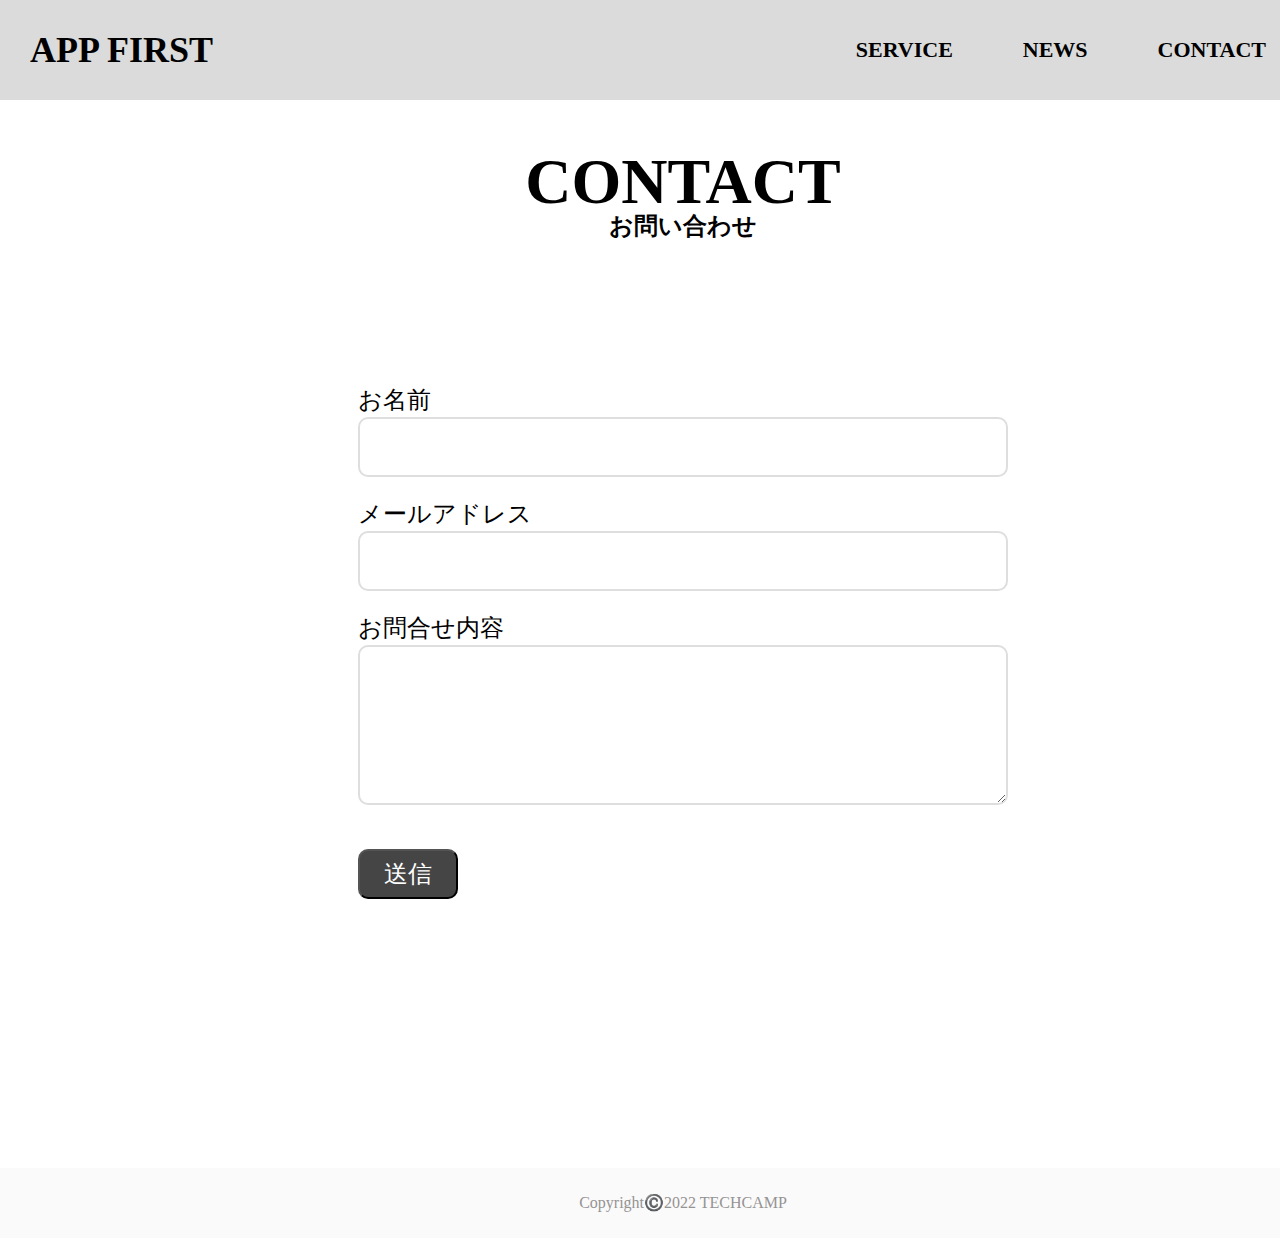
<file: image/contact.html>
<!DOCTYPE HTML>
<html>
  <head>
    <meta charset="UTF-8">
    <title>APP FIRST</title>
    <link rel="stylesheet" href="reset.css">
    <link rel="stylesheet" href="style.css">
  </head>
  <body>
    <!-- ヘッダー -->
    <header class="header">
      <div class="heading">
        <h1 class="logo"><a href="index.html">APP FIRST</a></h1>
      </div>
      <div class="navbar">
        <ul class="nav-lists">
          <li class="nav-lists__list"><a href="service.html">SERVICE</a></li>
          <li class="nav-lists__list"><a href="news.html">NEWS</a></li>
          <li class="nav-lists__list"><a href="contact.html">CONTACT</a></li>
        </ul>
      </div>
    </header>

    <div class="contact-main">
      <!-- ページタイトル -->
      <div class="page-title">
        <div class="page-title__main">CONTACT</div>
        <div class="page-title__sub">お問い合わせ</div>
      </div>

      <!-- 問い合わせフォーム -->
      <div class="contact">
        <form class="contact-form">
          <!-- 名前 -->
          <label class="contact-form__label">お名前
            <input type="text" class="contact-form__name">
          </label>
          <!-- メール -->
          <label class="contact-form__label">メールアドレス
            <input type="text" class="contact-form__email">
          </label>
          <!-- 問い合わせ内容 -->
          <label class="contact-form__label">お問合せ内容
            <textarea class="contact-form__content"></textarea>
          </label>
          <!-- 送信ボタン -->
          <input type="submit" class="contact-form__submit" value="送信">
        </form>
      </div>

    <!-- フッター -->
    <footer class="footer">
      <div class="copyright">Copyright©️2022 TECHCAMP</div>
    </footer>
  </body>
</html>
</file>
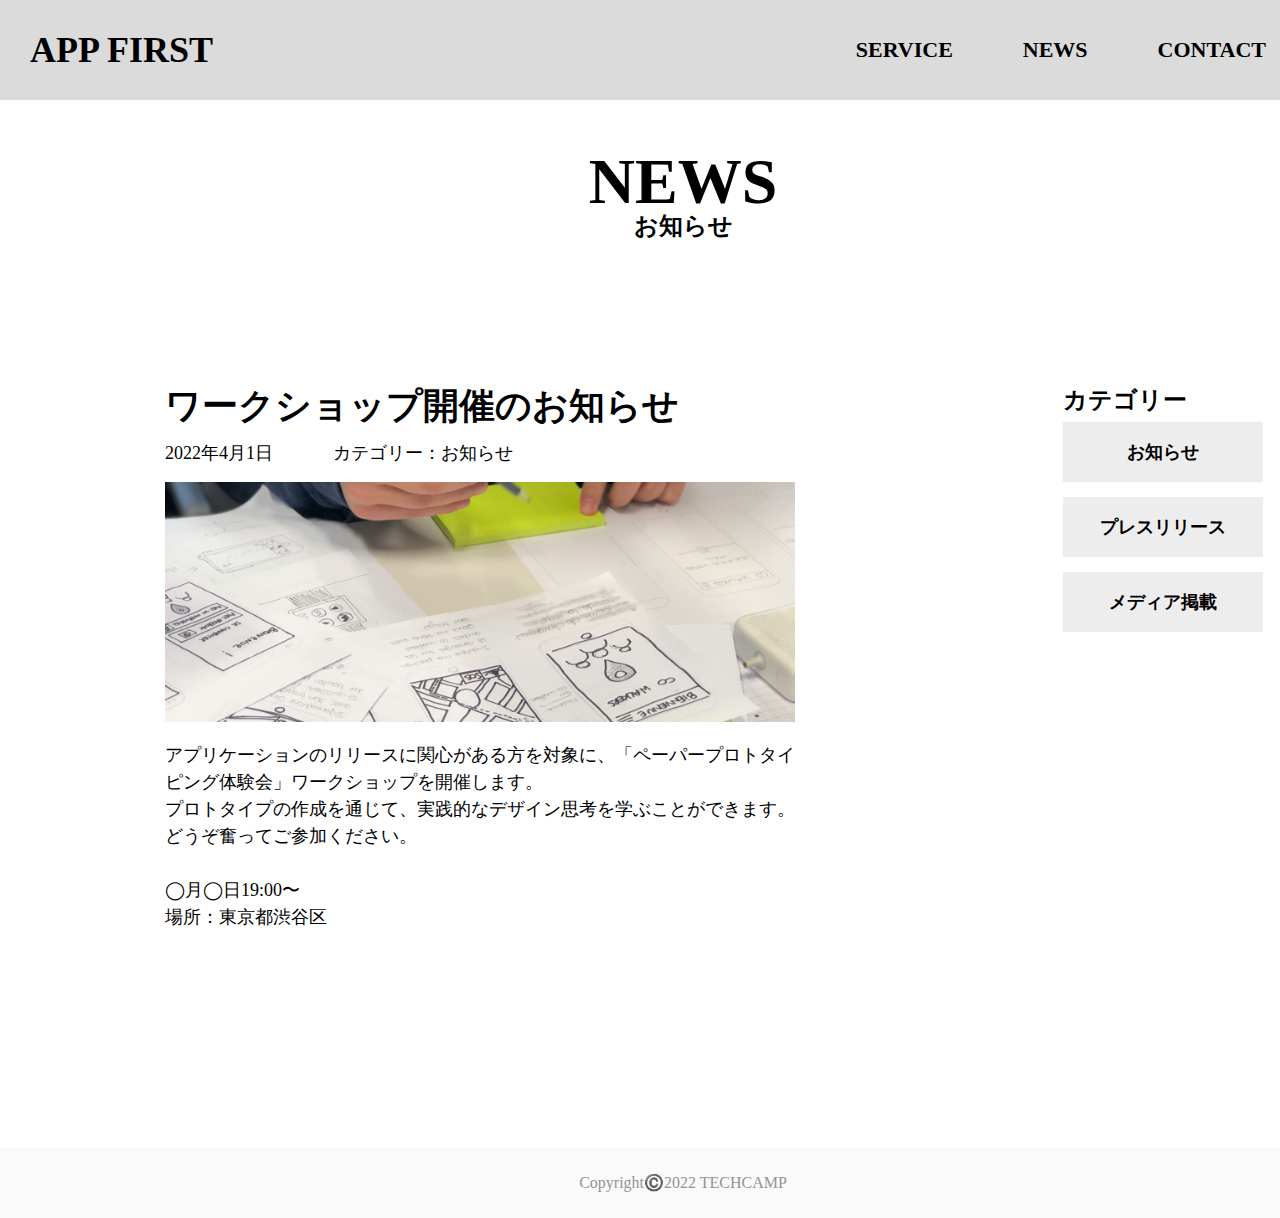
<file: image/news.html>
<!DOCTYPE HTML>
<html>
  <head>
    <meta charset="UTF-8">
    <title>APP FIRST</title>
    <link rel="stylesheet" href="reset.css">
    <link rel="stylesheet" href="style.css">
  </head>

  <body>
    <!-- ヘッダー -->
    <header class="header">
      <div class="heading">
        <h1 class="logo"><a href="index.html">APP FIRST</a></h1>
      </div>
      <div class="navbar">
        <ul class="nav-lists">
          <li class="nav-lists__list"><a href="service.html">SERVICE</a></li>
          <li class="nav-lists__list"><a href="news.html">NEWS</a></li>
          <li class="nav-lists__list"><a href="contact.html">CONTACT</a></li>
        </ul>
      </div>
    </header>

     <!-- お知らせページのメイン -->
     <div class="news-main">

      <!-- ページタイトル -->
      <div class="page-title">
        <div class="page-title__main">NEWS</div>
        <div class="page-title__sub">お知らせ</div>
      </div>

      <!-- お知らせコンテンツ全体 -->
      <div class="news-contents">
        <!-- お知らせコンテンツ左側 -->
        <div class="news-contents__left">
          <!-- お知らせ -->
          <div class="news-content">
            <div class="content-title">
              ワークショップ開催のお知らせ
            </div>
            <div class="content-info">
              <div class="content-info__date">2022年4月1日</div>
              <div class="content-info__category">カテゴリー：お知らせ</div>
            </div>
            <div class="content-image">
              <img src="work-shop.jpg" alt="ワークショップ">
            </div>
            <div class="content-description">
              アプリケーションのリリースに関心がある方を対象に、「ペーパープロトタイピング体験会」ワークショップを開催します。<br>
              プロトタイプの作成を通じて、実践的なデザイン思考を学ぶことができます。どうぞ奮ってご参加ください。<br><br>
              ◯月◯日19:00〜<br>
              場所：東京都渋谷区<br>
            </div>
          </div>

        </div>
        <!-- お知らせコンテンツ右側 -->
        <div class="news-contents__right">
          <div class="categories">
            <div class="category-title">カテゴリー</div>
            <div class="category-items">
              <div class="category-item">お知らせ</div>
              <div class="category-item">プレスリリース</div>
              <div class="category-item">メディア掲載</div>
            </div>
          </div>
        </div>
      </div>

    <!-- フッター -->
    <footer class="footer">
      <div class="copyright">Copyright©️2022 TECHCAMP</div>
    </footer>
  </body>
</html>
</file>
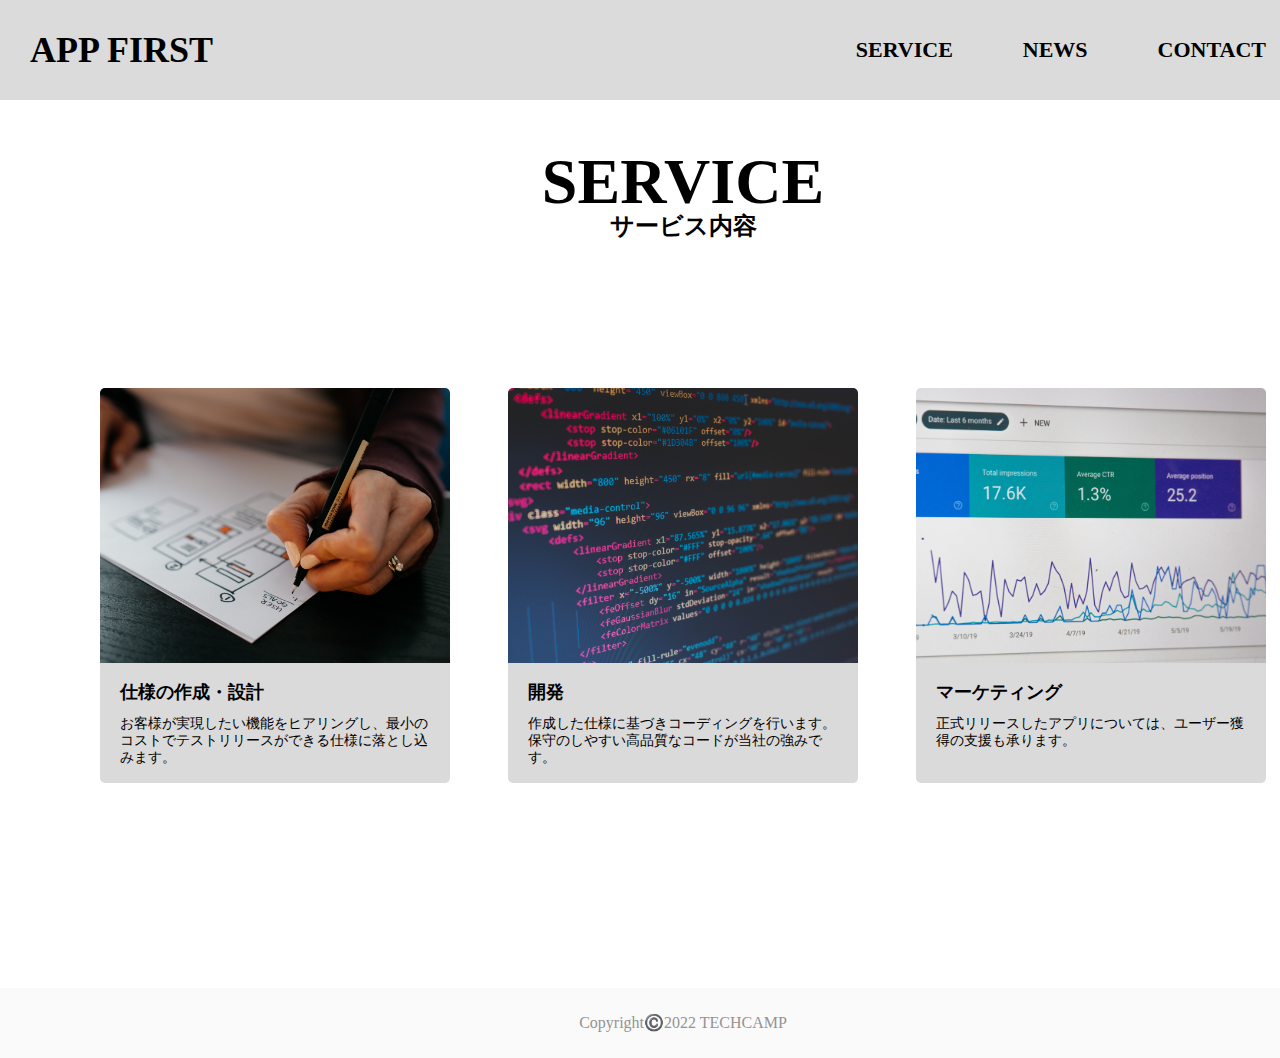
<file: image/service.html>
<!DOCTYPE HTML>
<html>
  <head>
    <meta charset="UTF-8">
    <title>APP FIRST</title>
    <link rel="stylesheet" href="reset.css">
    <link rel="stylesheet" href="style.css">
  </head>
  <body>
    <!-- ヘッダー -->
    <header class="header">
      <div class="heading">
        <h1 class="logo"><a href="index.html">APP FIRST</a></h1>
      </div>
      <div class="navbar">
        <ul class="nav-lists">
          <li class="nav-lists__list"><a href="service.html">SERVICE</a></li>
          <li class="nav-lists__list"><a href="news.html">NEWS</a></li>
          <li class="nav-lists__list"><a href="contact.html">CONTACT</a></li>
        </ul>
      </div>
    </header>

    <!-- サービスページのメイン -->
    <div class="service-main">

      <!-- ページタイトル -->
      <div class="page-title">
        <div class="page-title__main">SERVICE</div>
        <div class="page-title__sub">サービス内容</div>
      </div>

      <!-- サービス紹介 -->
      <div class="service-items">

        <!-- サービス１ -->
        <div class="service-item">
          <div class="service-image">
            <img src="design.jpg" alt="仕様の作成・設計">
          </div>
          <div class="service-text">
            <div class="service-text__main">
              仕様の作成・設計
            </div>
            <div class="service-text__sub">
              お客様が実現したい機能をヒアリングし、最小のコストでテストリリースができる仕様に落とし込みます。
            </div>
          </div>
        </div>

        <!-- サービス２ -->
        <div class="service-item">
          <div class="service-image">
            <img src="development.jpg" alt="開発">
          </div>
          <div class="service-text">
            <div class="service-text__main">
              開発
            </div>
            <div class="service-text__sub">
              作成した仕様に基づきコーディングを行います。保守のしやすい高品質なコードが当社の強みです。
            </div>
          </div>
        </div>

        <!-- サービス３ -->
        <div class="service-item">
          <div class="service-image">
            <img src="marketing.jpg" alt="マーケティング">
          </div>
          <div class="service-text">
            <div class="service-text__main">
              マーケティング
            </div>
            <div class="service-text__sub">
              正式リリースしたアプリについては、ユーザー獲得の支援も承ります。
            </div>
          </div>
        </div>
      </div>
    </div>

    <!-- フッター -->
    <footer class="footer">
      <div class="copyright">Copyright©️2022 TECHCAMP</div>
    </footer>
  </body>
</html>
</file>
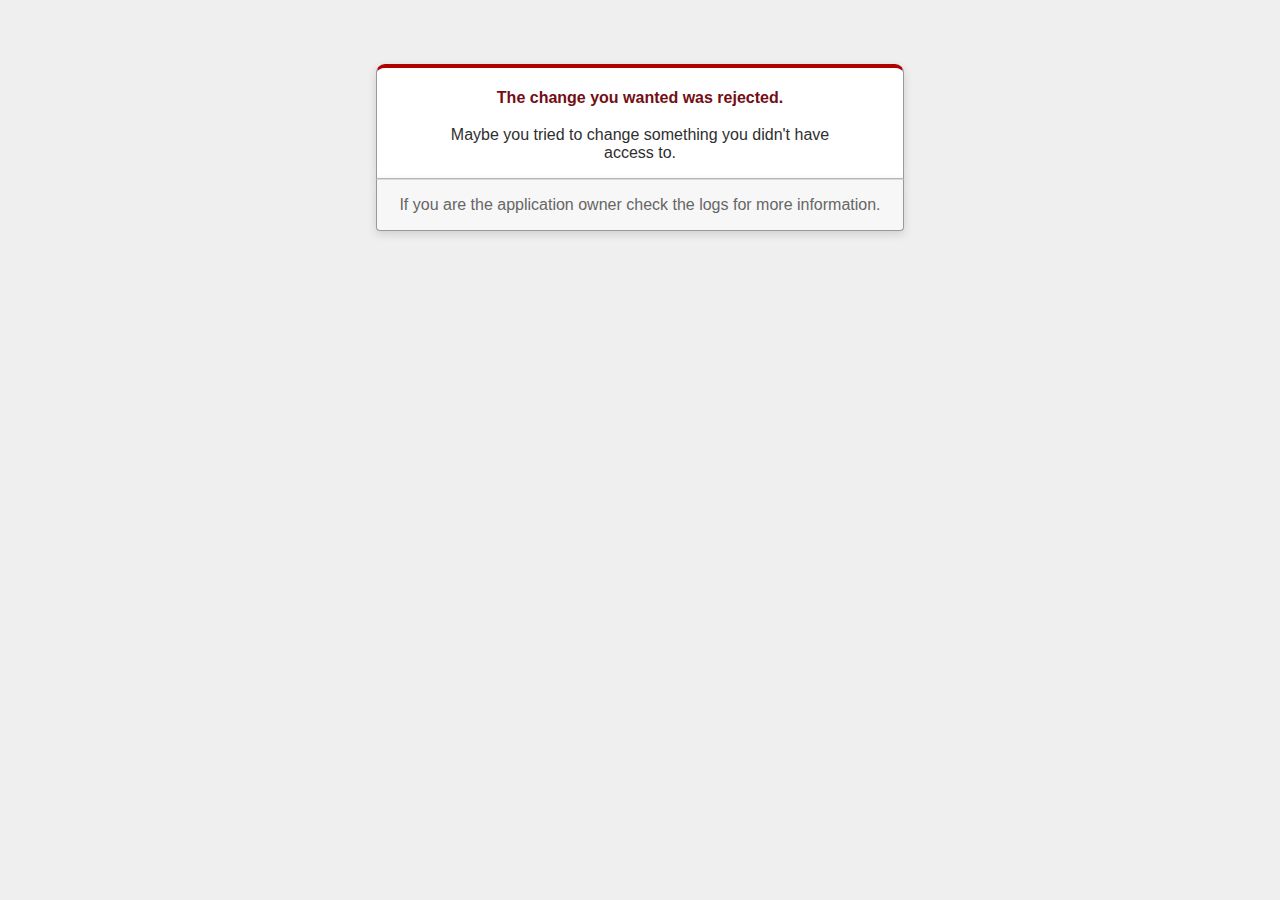
<file: public/422.html>
<!DOCTYPE html>
<html>
<head>
  <title>The change you wanted was rejected (422)</title>
  <meta name="viewport" content="width=device-width,initial-scale=1">
  <style>
  .rails-default-error-page {
    background-color: #EFEFEF;
    color: #2E2F30;
    text-align: center;
    font-family: arial, sans-serif;
    margin: 0;
  }

  .rails-default-error-page div.dialog {
    width: 95%;
    max-width: 33em;
    margin: 4em auto 0;
  }

  .rails-default-error-page div.dialog > div {
    border: 1px solid #CCC;
    border-right-color: #999;
    border-left-color: #999;
    border-bottom-color: #BBB;
    border-top: #B00100 solid 4px;
    border-top-left-radius: 9px;
    border-top-right-radius: 9px;
    background-color: white;
    padding: 7px 12% 0;
    box-shadow: 0 3px 8px rgba(50, 50, 50, 0.17);
  }

  .rails-default-error-page h1 {
    font-size: 100%;
    color: #730E15;
    line-height: 1.5em;
  }

  .rails-default-error-page div.dialog > p {
    margin: 0 0 1em;
    padding: 1em;
    background-color: #F7F7F7;
    border: 1px solid #CCC;
    border-right-color: #999;
    border-left-color: #999;
    border-bottom-color: #999;
    border-bottom-left-radius: 4px;
    border-bottom-right-radius: 4px;
    border-top-color: #DADADA;
    color: #666;
    box-shadow: 0 3px 8px rgba(50, 50, 50, 0.17);
  }
  </style>
</head>

<body class="rails-default-error-page">
  <!-- This file lives in public/422.html -->
  <div class="dialog">
    <div>
      <h1>The change you wanted was rejected.</h1>
      <p>Maybe you tried to change something you didn't have access to.</p>
    </div>
    <p>If you are the application owner check the logs for more information.</p>
  </div>
</body>
</html>
</file>
<file: image/style.css>
/******************************************************** 
　ヘッダー
********************************************************/
.header {
  display: flex;
  justify-content: space-between;
  width: 1366px;
  padding: 0 100px 0 30px;
  background-color: #DBDBDB;
}

.header a {
  text-decoration: none;
  color: #000000;
}

.logo {
  font-size: 36px;
  font-weight: 600;
  line-height: 100px; 
}

.nav-lists {
  height: 100px;
  display: flex;
}

.nav-lists__list {
  margin-left: 70px;
  font-size: 22px;
  font-weight: 600;
  line-height: 100px;  
}

/******************************************************** 
　フッター
********************************************************/
.footer {
  width: 1366px;
  height: 70px;
  background-color: #FAFAFA;
}

.copyright {
  line-height: 70px;
  text-align: center;
  font-size: 16px;
  color: #959393;
}

/******************************************************** 
　トップページ 
********************************************************/
.hero {
  position: relative;
  width: 1366px;
  height: 700px;
}

.hero-image {
  width: 100%;
  height: 100%;
  object-fit: cover;
  opacity: 30%;
}

.hero-items {
  display: flex;
  justify-content: space-between;
  position: absolute;
  top: calc(50% - 35px);
  width: 100%;
  padding: 0 60px;
}

.hero-text__main {
  font-size: 70px;
  font-weight: 600;
}

.hero-text__sub {
  margin-top: 10px;
  padding-left: 6px;
  font-size: 18px;
}

.service-btn {
  width: 250px;
  height: 100px;
  line-height: 100px;
  background-color: #F0F0F0;
  text-align: center;
  border-radius: 10px;
}

.service-btn a {
  text-decoration: none;
  color: #000000;
  font-size: 24px;
  font-weight: 600;
}


/******************************************************** 
　ページタイトル
********************************************************/
.page-title {
  padding: 50px 0 150px;
}

.page-title__main {
  font-size: 64px;
  font-weight: 600;
  text-align: center;
}

.page-title__sub {
  font-size: 24px;
  font-weight: 600;
  text-align: center;
}

/******************************************************** 
　サービス内容ページ
********************************************************/
.service-main {
  width: 1366px;
}

.service-items {
  display: flex;
  justify-content: space-between;
  padding: 0 100px 180px;
}

.service-item {
  width: 350px;
  height: 420px;
}

.service-image {
  width: 350px;
  height: 275px;
}

.service-image img {
  width: 100%;
  height: 100%;
  border-radius: 5px 5px 0 0;
  object-fit: cover;
}

.service-text {
  width: 100%;
  height: 120px;
  padding: 20px;
  border-radius: 0 0 5px 5px;
  background-color: #DADADA;
}

.service-text__main {
  font-size: 18px;
  font-weight: 600;
}

.service-text__sub {
  margin-top: 14px;
  font-size: 14px;
  line-height: 17px
}

/******************************************************** 
　お知らせページ
********************************************************/
.news-main {
  width: 1366px;
}

.news-contents {
  display: flex;
}

.news-contents__left {
  width: 960px;
  height: 760px;
}

.news-content {
  width: 630px;
  height: 600px;
  margin: 0 auto;
}

.content-title {
  font-size: 36px;
  font-weight: 600;
  margin-bottom: 20px;
}

.content-info {
  display: flex;
  margin-bottom: 20px;
  font-size: 18px;
}

.content-info__category {
  margin-left: 60px;
}

.content-image {
  width: 630px;
  height: 240px;
  margin-bottom: 20px;
}

.content-image img {
  width: 100%;
  height: 100%;
  object-fit: cover; 
}

.content-description {
  font-size: 18px;
  line-height: 27px;
}

.news-contents__right {
  width: 406px;
  height: 760px;
}

.categories {
  margin: 0 auto;
  width: 200px;
  height: 600px;
}

.category-title {
  font-size: 24px;
  font-weight: 600;
  margin-bottom: 10px;
}

.category-item {
  width: 200px;
  height: 60px;
  margin-bottom: 15px;
  line-height: 60px;
  text-align: center;
  font-size: 18px;
  font-weight: 600;
  background-color: #eeeded; 
}

/******************************************************** 
　お問い合わせページ
********************************************************/
.contact-main{
  width: 1366px;
}

.contact{
  width: 650px;
  height: 600px;
  margin: 0 auto 180px;
}

.contact-form__label{
  font-size: 24px;
}

.contact-form__name,.contact-form__email{
  width: 100%;
  height: 60px;
  border: 2px solid #DEDEDE;
  border-radius: 10px;
  margin-top: 5px;
  margin-bottom: 25px;
  padding: 10px;
  font-size: 20px;
}

.contact-form__content{
  width: 100%;
  height: 160px;
  margin-top: 5px;
  margin-bottom: 40px;
  padding: 10px;
  border: 2px solid #DEDEDE;
  border-radius: 10px;
  font-size: 20px;
}

.contact-form__submit{
  width: 100px;
  height: 50px;
  border-radius: 10px;
  font-size: 24px;
  background-color: #454545;
  color: #fff;
}
</file>
